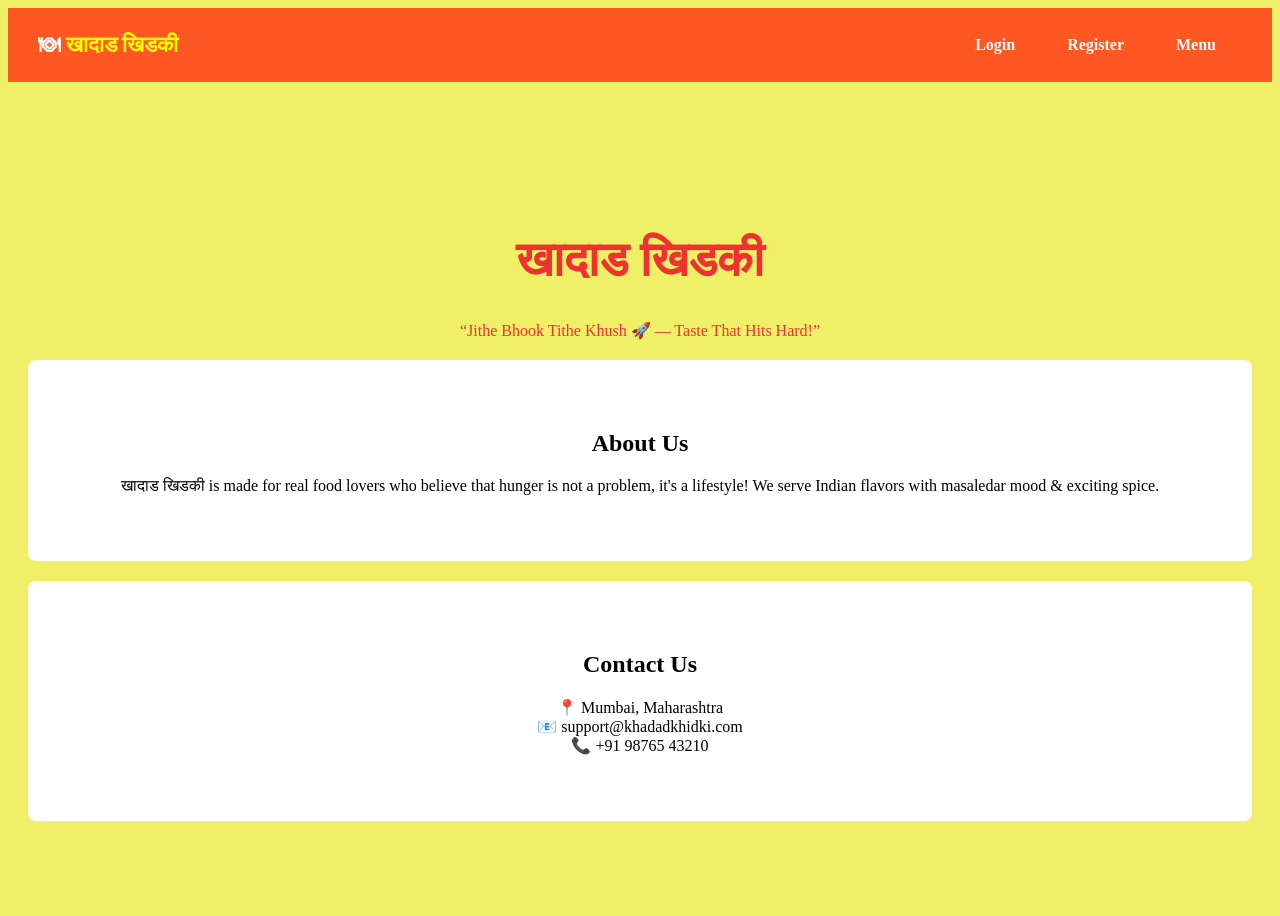
<file: KhadadKhidki/index.html>
<!DOCTYPE html>
<html lang="en">
<head>
    <meta charset="UTF-8">
    <title>खादाड खिडकी | FoodApp</title>
    <link rel="stylesheet" href="style.css">
</head>
<body style="background: rgb(240, 240, 104); background-size: cover; height: 100vh;">

    
    <nav class="navbar">
        <div class="brand">🍽 <span>खादाड खिडकी</span></div>
        <ul class="nav-links">
            <li><a href="login.html">Login</a></li>
            <li><a href="register.html">Register</a></li>
            <li><a href="menu.html">Menu</a></li>
        </ul>
    </nav>

    
    <div class="center-text">
        <h1>खादाड खिडकी</h1>
        <p>“Jithe Bhook Tithe Khush 🚀 — Taste That Hits Hard!”</p>
        
    </div>

    
    <section id="about" class="info-section">
        <h2>About Us</h2>
        <p>खादाड खिडकी is made for real food lovers who believe that hunger is not a problem, it's a lifestyle! We serve Indian flavors with masaledar mood & exciting spice.</p>
    </section>

   
    <section id="contact" class="info-section">
        <h2>Contact Us</h2>
        <p>📍 Mumbai, Maharashtra<br>📧 support@khadadkhidki.com<br>📞 +91 98765 43210</p>
    </section>

</body>
</html>
</file>
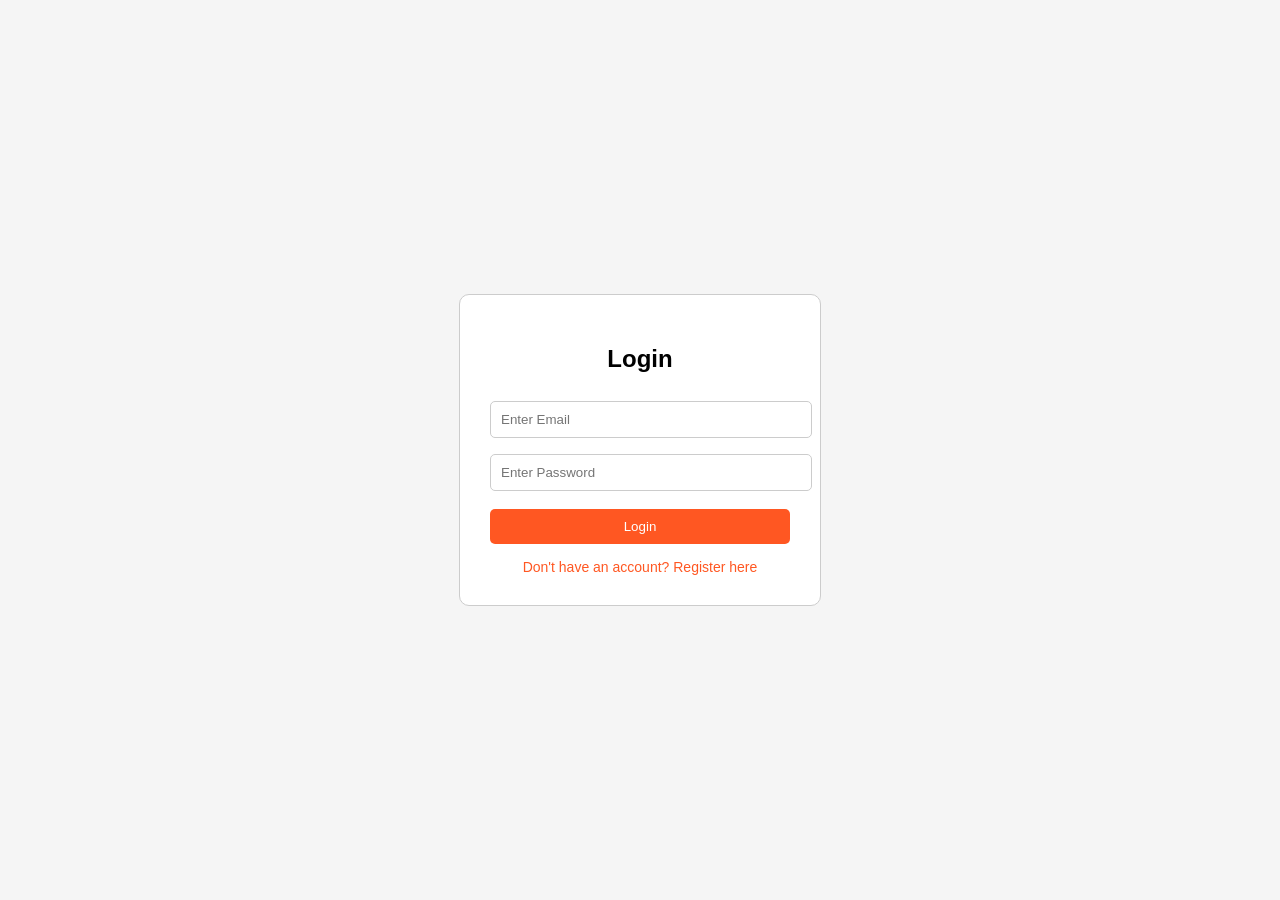
<file: KhadadKhidki/login.html>
<!DOCTYPE html>
<html lang="en">
<head>
    <meta charset="UTF-8">
    <title>Login | खादाड खिडकी</title>
    <style>
        body {
            font-family: Arial, sans-serif;
            background-color: #f5f5f5;
            display: flex;
            justify-content: center;
            align-items: center;
            height: 100vh;
            margin: 0;
        }

        .login-container {
            background-color: white;
            padding: 30px;
            border: 1px solid #ccc;
            border-radius: 10px;
            text-align: center;
            width: 300px;
        }

        .login-container h2 {
            margin-bottom: 20px;
        }

        .login-container input[type="text"],
        .login-container input[type="password"] {
            width: 100%;
            padding: 10px;
            margin: 8px 0;
            border: 1px solid #ccc;
            border-radius: 5px;
        }

        .login-container button {
            width: 100%;
            padding: 10px;
            background-color: #ff5722;
            color: white;
            border: none;
            border-radius: 5px;
            cursor: pointer;
            margin-top: 10px;
        }

        .login-container button:hover {
            background-color: #e64a19;
        }

        .login-container a {
            display: block;
            margin-top: 15px;
            color: #ff5722;
            text-decoration: none;
            font-size: 14px;
        }
    </style>
</head>
<body>

    <div class="login-container">
        <h2>Login</h2>
        <form action="LoginServlet" method="post">
            <input type="text" name="email" placeholder="Enter Email" required>
            <input type="password" name="password" placeholder="Enter Password" required>
            <button type="submit">Login</button>
        </form>
        <a href="register.html">Don't have an account? Register here</a>
    </div>

</body>
</html>
</file>
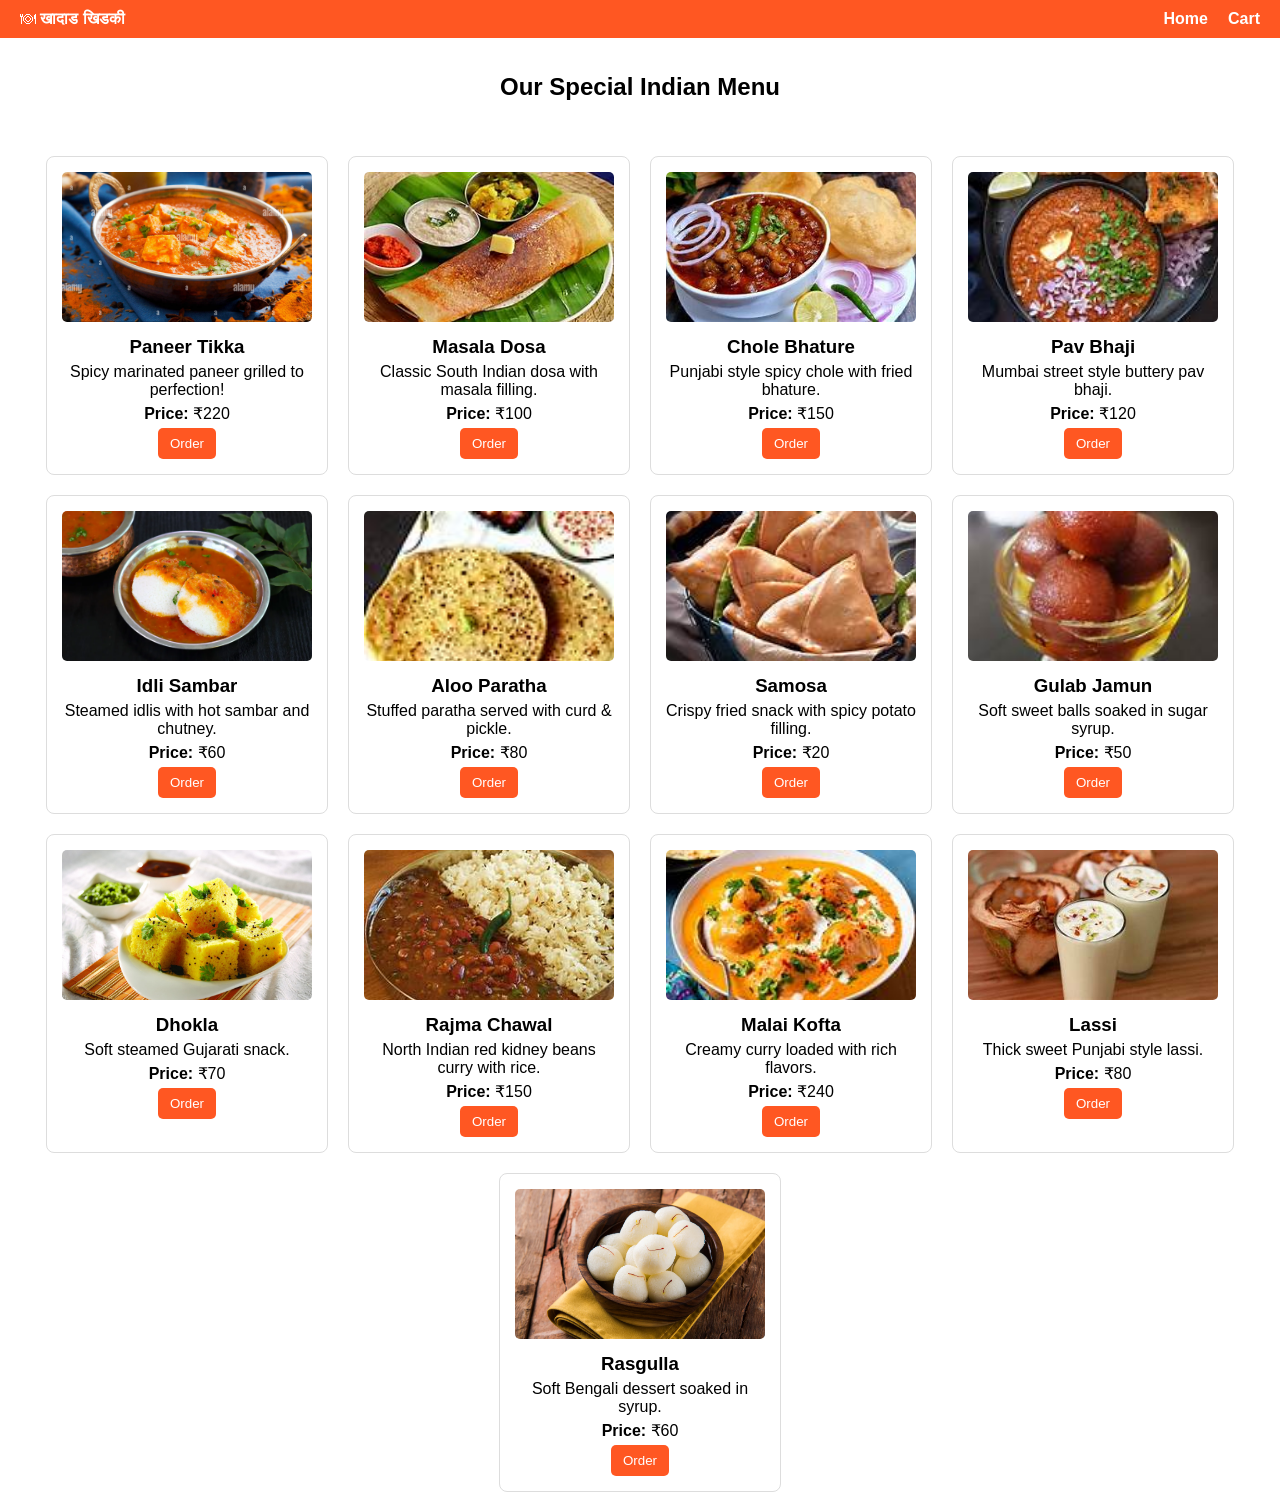
<file: KhadadKhidki/menu.html>
<!DOCTYPE html>
<html lang="en">
<head>
    <meta charset="UTF-8">
    <title>Menu - खादाड खिडकी</title>
    <style>
        body { font-family: Arial, sans-serif; margin:0; padding:0; }
        .navbar { background:#ff5722; color:white; padding:10px 20px; display:flex; justify-content:space-between; align-items:center; }
        .navbar .brand span { font-weight:bold; }
        .navbar ul { list-style:none; margin:0; padding:0; display:flex; gap:20px; }
        .navbar ul li a { color:white; text-decoration:none; font-weight:bold; }

        h2 { text-align:center; padding: 15px; }

        .menu-container { display:flex; flex-wrap:wrap; justify-content:center; gap:20px; padding:20px; }

        .food-item { border:1px solid #ddd; padding:15px; width:250px; text-align:center; border-radius:8px; }
        .food-item img { width:100%; height:150px; object-fit:cover; border-radius:5px; }
        .food-item h3 { margin:10px 0 5px 0; }
        .food-item p { margin:5px 0; }
        .order-btn { padding:8px 12px; background:#ff5722; color:white; border:none; border-radius:5px; cursor:pointer; }

       
        .popup {
            visibility: hidden;
            min-width: 250px;
            background-color: #4BB543; 
            color: white;
            text-align: center;
            border-radius: 5px;
            padding: 15px;
            position: fixed;
            top: 20px;
            right: 20px;
            z-index: 1000;
            font-size: 16px;
            opacity: 0;
            transition: opacity 0.5s, top 0.5s;
        }
        .popup.show {
            visibility: visible;
            opacity: 1;
            top: 50px;
        }
    </style>
</head>
<body>

<nav class="navbar">
    <div class="brand">🍽 <span>खादाड खिडकी</span></div>
    <ul class="nav-links">
        <li><a href="index.html">Home</a></li>
        <li><a href="#">Cart</a></li>
    </ul>
</nav>

<h2>Our Special Indian Menu</h2>

<div class="menu-container">

   
    <div class="food-item">
        <img src="images/paneer.jpg" alt="Paneer Tikka">
        <h3>Paneer Tikka</h3>
        <p>Spicy marinated paneer grilled to perfection!</p>
        <p><strong>Price:</strong> ₹220</p>
        <button class="order-btn" onclick="showPopup('Paneer Tikka')">Order</button>
    </div>

    <div class="food-item">
        <img src="images/masala-dosa.jpg" alt="Masala Dosa">
        <h3>Masala Dosa</h3>
        <p>Classic South Indian dosa with masala filling.</p>
        <p><strong>Price:</strong> ₹100</p>
        <button class="order-btn" onclick="showPopup('Masala Dosa')">Order</button>
    </div>

    <div class="food-item">
        <img src="images/chole-bhature.jpg" alt="Chole Bhature">
        <h3>Chole Bhature</h3>
        <p>Punjabi style spicy chole with fried bhature.</p>
        <p><strong>Price:</strong> ₹150</p>
        <button class="order-btn" onclick="showPopup('Chole Bhature')">Order</button>
    </div>

    <div class="food-item">
        <img src="images/pav-bhaji.jpg" alt="Pav Bhaji">
        <h3>Pav Bhaji</h3>
        <p>Mumbai street style buttery pav bhaji.</p>
        <p><strong>Price:</strong> ₹120</p>
        <button class="order-btn" onclick="showPopup('Pav Bhaji')">Order</button>
    </div>

    <div class="food-item">
        <img src="images/idli-sambar.jpg" alt="Idli Sambar">
        <h3>Idli Sambar</h3>
        <p>Steamed idlis with hot sambar and chutney.</p>
        <p><strong>Price:</strong> ₹60</p>
        <button class="order-btn" onclick="showPopup('Idli Sambar')">Order</button>
    </div>

    <div class="food-item">
        <img src="images/aloo-paratha.jpg" alt="Aloo Paratha">
        <h3>Aloo Paratha</h3>
        <p>Stuffed paratha served with curd & pickle.</p>
        <p><strong>Price:</strong> ₹80</p>
        <button class="order-btn" onclick="showPopup('Aloo Paratha')">Order</button>
    </div>

    <div class="food-item">
        <img src="images/samosa.jpg" alt="Samosa">
        <h3>Samosa</h3>
        <p>Crispy fried snack with spicy potato filling.</p>
        <p><strong>Price:</strong> ₹20</p>
        <button class="order-btn" onclick="showPopup('Samosa')">Order</button>
    </div>

    <div class="food-item">
        <img src="images/gulab-jamun.jpg" alt="Gulab Jamun">
        <h3>Gulab Jamun</h3>
        <p>Soft sweet balls soaked in sugar syrup.</p>
        <p><strong>Price:</strong> ₹50</p>
        <button class="order-btn" onclick="showPopup('Gulab Jamun')">Order</button>
    </div>

    <div class="food-item">
        <img src="images/dhokla.jpg" alt="Dhokla">
        <h3>Dhokla</h3>
        <p>Soft steamed Gujarati snack.</p>
        <p><strong>Price:</strong> ₹70</p>
        <button class="order-btn" onclick="showPopup('Dhokla')">Order</button>
    </div>

    <div class="food-item">
        <img src="images/rajma-chawal.jpg" alt="Rajma Chawal">
        <h3>Rajma Chawal</h3>
        <p>North Indian red kidney beans curry with rice.</p>
        <p><strong>Price:</strong> ₹150</p>
        <button class="order-btn" onclick="showPopup('Rajma Chawal')">Order</button>
    </div>

    <div class="food-item">
        <img src="images/malai-kofta.jpg" alt="Malai Kofta">
        <h3>Malai Kofta</h3>
        <p>Creamy curry loaded with rich flavors.</p>
        <p><strong>Price:</strong> ₹240</p>
        <button class="order-btn" onclick="showPopup('Malai Kofta')">Order</button>
    </div>

    <div class="food-item">
        <img src="images/lassi.jpg" alt="Lassi">
        <h3>Lassi</h3>
        <p>Thick sweet Punjabi style lassi.</p>
        <p><strong>Price:</strong> ₹80</p>
        <button class="order-btn" onclick="showPopup('Lassi')">Order</button>
    </div>

    <div class="food-item">
        <img src="images/rasgulla.jpg" alt="Rasgulla">
        <h3>Rasgulla</h3>
        <p>Soft Bengali dessert soaked in syrup.</p>
        <p><strong>Price:</strong> ₹60</p>
        <button class="order-btn" onclick="showPopup('Rasgulla')">Order</button>
    </div>

</div>


<div id="popup" class="popup"></div>

<script>
    function showPopup(itemName) {
        const popup = document.getElementById('popup');
        popup.textContent = itemName + " ordered successfully!";
        popup.classList.add('show');

        
        setTimeout(() => {
            popup.classList.remove('show');
        }, 2000);
    }
</script>

</body>
</html>
</file>
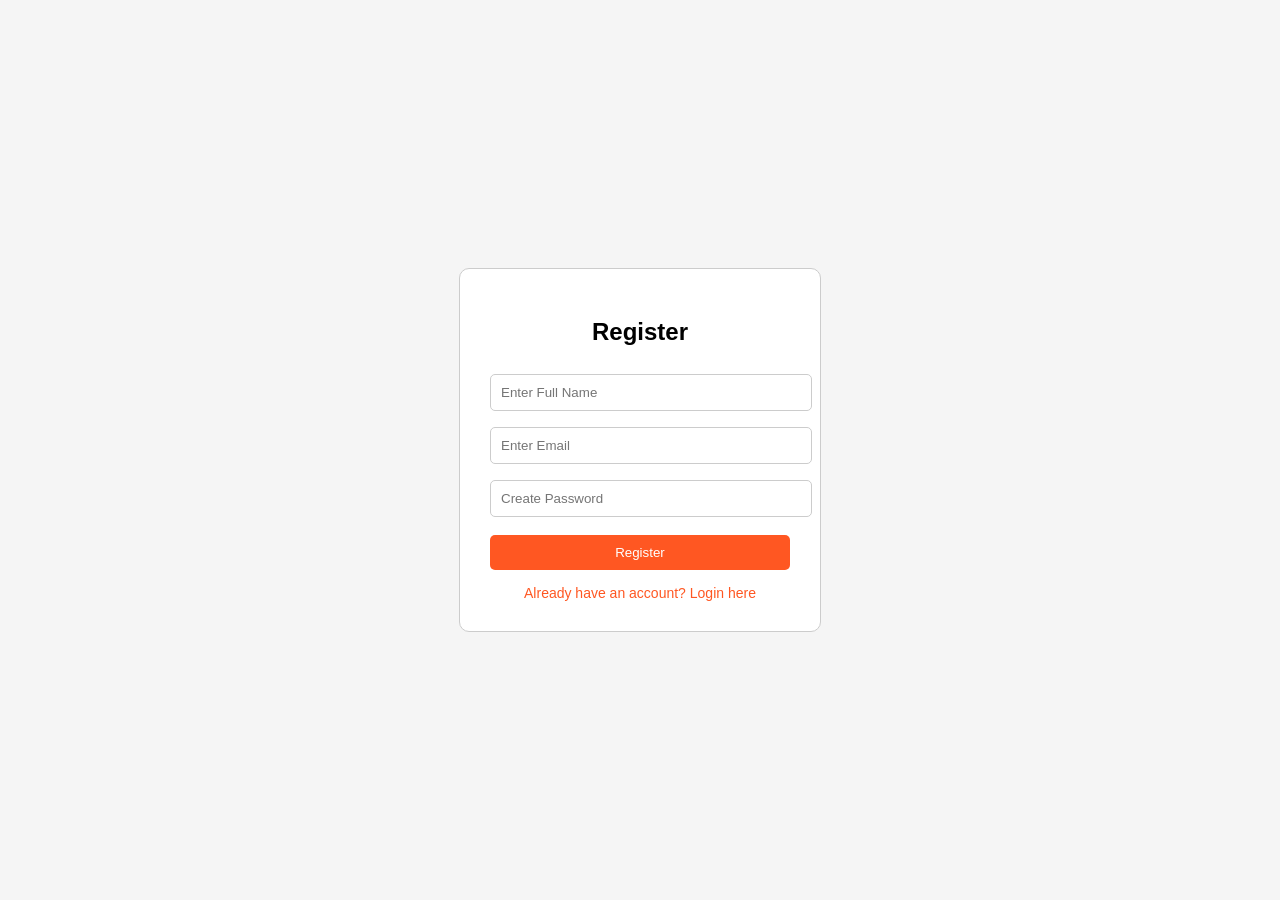
<file: KhadadKhidki/register.html>
<!DOCTYPE html>
<html lang="en">
<head>
    <meta charset="UTF-8">
    <title>Register | खादाड खिडकी</title>
    <style>
        body {
            font-family: Arial, sans-serif;
            background-color: #f5f5f5;
            display: flex;
            justify-content: center;
            align-items: center;
            height: 100vh;
            margin: 0;
        }

        .register-container {
            background-color: white;
            padding: 30px;
            border: 1px solid #ccc;
            border-radius: 10px;
            text-align: center;
            width: 300px;
        }

        .register-container h2 {
            margin-bottom: 20px;
        }

        .register-container input[type="text"],
        .register-container input[type="email"],
        .register-container input[type="password"] {
            width: 100%;
            padding: 10px;
            margin: 8px 0;
            border: 1px solid #ccc;
            border-radius: 5px;
        }

        .register-container button {
            width: 100%;
            padding: 10px;
            background-color: #ff5722;
            color: white;
            border: none;
            border-radius: 5px;
            cursor: pointer;
            margin-top: 10px;
        }

        .register-container button:hover {
            background-color: #e64a19;
        }

        .register-container a {
            display: block;
            margin-top: 15px;
            color: #ff5722;
            text-decoration: none;
            font-size: 14px;
        }
    </style>
</head>
<body>

    <div class="register-container">
        <h2>Register</h2>
        <form action="RegisterService" method="post">
            <input type="text" name="name" placeholder="Enter Full Name" required>
            <input type="email" name="email" placeholder="Enter Email" required>
            <input type="password" name="password" placeholder="Create Password" required>
            <button type="submit">Register</button>
        </form>
        <a href="login.html">Already have an account? Login here</a>
    </div>

</body>
</html>
</file>
<file: KhadadKhidki/style.css>
/* Navbar Styling */
.navbar {
    display: flex;
    justify-content: space-between;
    align-items: center;
    background: #ff5722;
    padding: 12px 30px;
}

.navbar .brand {
    font-size: 22px;
    font-weight: bold;
    color: white;
}

.navbar span {
    color: yellow;
    font-weight: 900;
}

.nav-links {
    list-style: none;
    display: flex;
}

.nav-links li {
    margin: 0 12px;
}

.nav-links a {
    text-decoration: none;
    color: white;
    font-weight: bold;
    padding: 8px 14px;
    transition: 0.3s;
}

.nav-links a:hover {
    background: #ff784e;
    border-radius: 5px;
}

/* Center Tagline Section */
.center-text {
    text-align: center;
    color: rgb(239, 49, 49);
    margin-top: 150px;
}

.center-text h1 {
    font-size: 48px;
    font-weight: bold;
}

.btn-main {
    display: inline-block;
    background: yellow;
    color: black;
    padding: 12px 20px;
    margin-top: 15px;
    text-decoration: none;
    font-weight: bold;
    border-radius: 5px;
}


/* About & Contact Section */
.info-section {
    background: white;
    padding: 50px;
    margin: 20px;
    border-radius: 8px;
    text-align: center;
}
</file>
